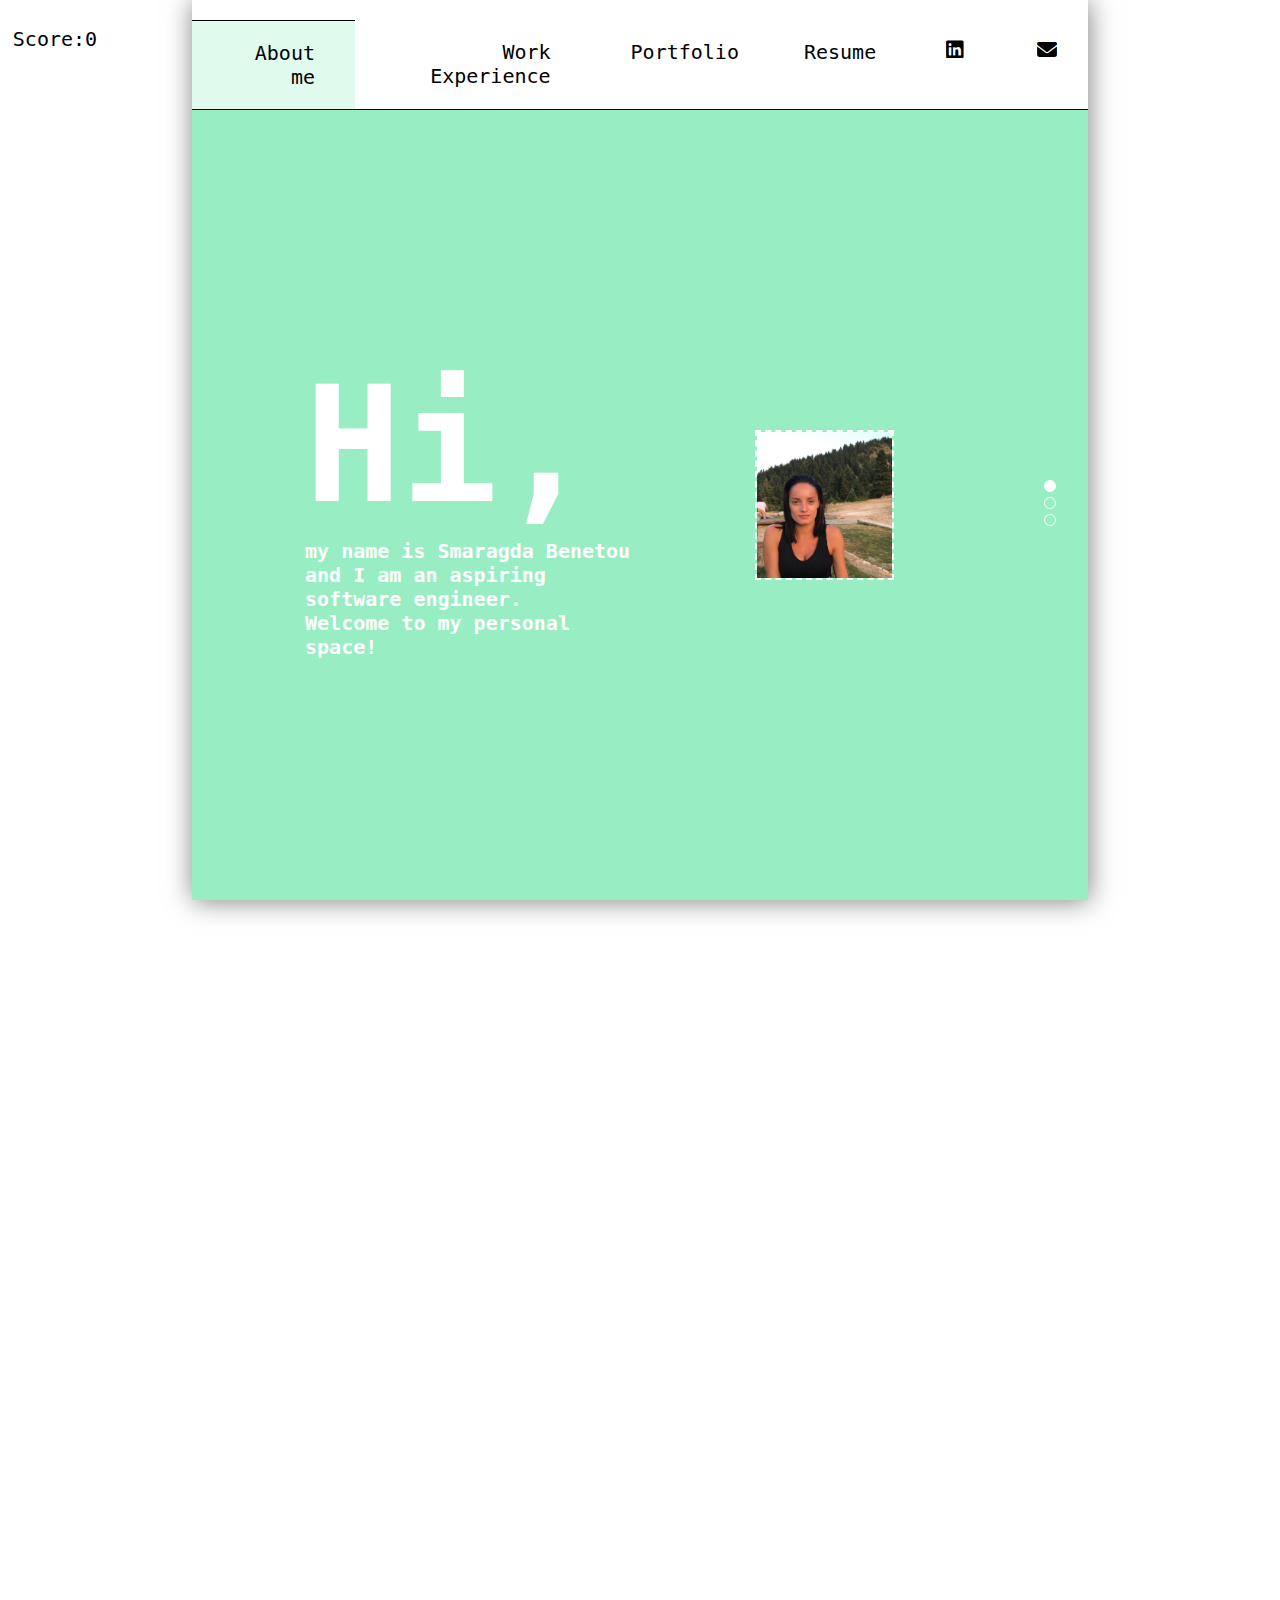
<file: index.html>
<html>
<head>
  <link rel="stylesheet" href="style.css">
  <link rel="stylesheet" href="./fontawesome/css/all.min.css">
</head>
<body>
  <div class="score">Score:<span id="val" >0</span></div>

  <div class="main_layout">
<div class="header">
  <nav class="option">
  <ul>
  <li class="option"><i class="fa-solid fa-bars"></i>  </li>
</ul>
</nav>
<nav id="list-1">
<ul>
<li class="current" id="aboutme" onclick="goto('./index.html')">
    About me
    </li>
  <li id="workexp" onclick="goto('./workexp.html')">
    Work Experience
</li>
    <li id="port" onclick="goto('./portfolio.html')">
        Portfolio    </li>
        <li id="res" onclick="window.open('./assets/BenetouSmaragdi_Resume.pdf')">
          Resume
        </li>



  </ul>

</nav>
<nav id="list-2">
<ul class="contact-list">

  <li onclick="window.open('https://www.linkedin.com/in/smaragdabenetou')">
<i class="fa-brands fa-linkedin"></i>    </li>

<li onclick="copyToClipboard('benetou.smaragda@gmail.com')" >
<i class="fa-solid fa-envelope"></i>  </li>

  </ul>

</nav>
</div>
<div class="content">
  <div class="downarrow"><i class=" fa-solid fa-chevron-up fa-4x" id="goup" style="color:white;"></i></div>

<div class="outer">

  <div class="main pg-1">
<div class="text ">
  <span class="large-txt">Hi,</span> </br>my name is
  Smaragda Benetou </br>  and I am an aspiring software engineer. </br></<br>
  Welcome to my personal space!</div>
<div class="image small-img">
  <img src="./img/me.png" />

</div>

  </div>
  <div class="main pg-2">
<div class="aboutme ">

  I am a student at the National and Technical University of Athens currently attending my 5th year in an Integrated Masters degree in Electrical and Computer Engineering. My area of focus is Software, Machine Learning, Robotics and Signal Processing with a GPA of 8.42/10. At this period, I am working on my diploma thesis in collaboration with ETH,Zurich on Semantic Image Segmentation.


  </div>

</div>
<div class="main pg-3">
<div class="aboutme ">

  I have a strong foundation in programming with experience in C++, C#, C, python, javascript, SQL, dart, prolog, ml.
  Along with experience on frameworks such as ASP.NET MVC 5 and Flutter. I work on both Windows and Linux platforms. Experience with Database Management Systems such as Microsoft SQL Server, phpmyadmin, InfluxDb. Also familiar with tools used in robotics such as Ros and in Machine Learning such as python libraries tensorflow and torch.

</div>

</div>
</div>
<div class="indicators">
  <ul>
    <li class="ind chos" id="ind-1">

      </li>
    <li class="ind"  id="ind-2" >
  </li>
        <li class="ind" id="ind-3">
           </li>
    </ul>


</div>
<div class="downarrow"><i class=" fa-solid fa-chevron-down fa-4x" id="godown" style="color:white;"></i></div>
</div>
</div>
    <div class="bubble">
<div class="item" id="first"></div>
<div class="item" id="second"></div>
<div class="item" id="third"></div>



  </div>
</body>
<script src="//ajax.googleapis.com/ajax/libs/jquery/1.9.1/jquery.min.js"></script>
<script src="./bubbles.js"></script>
<script src="./main.js"></script>
<script type="text/javascript">
let scrolling = false;
var scrollup=false
setInterval(() => {
    if (scrolling) {
        scrolling = false;
        console.log("scroll")
        var to
        if(scrollup){
        to = page+1
      }
        else{
          to=page-1
        }
        if (to<4 && to>0 && $(window).width()>1000 &&  $(window).height()>950){
          $( "#ind-"+to.toString() ).click()
        }
    }
},1000);

$(window).on("wheel",function(e){
scrolling=true
if(e.originalEvent.wheelDelta<0)
scrollup =true
else{
  scrollup=false
}

});


  $( document ).ready(function() {
    $(".pg-2").hide()
    $(".pg-3").hide()
    $("#godown").show()
    $("#goup").hide()


  });
  $( window ).resize(function() {
  if($(window).width()>1000){
    $("#list-2").show()
    $("#list-1").show()
    $(".pg-2").hide()
    $(".pg-3").hide()
    show= false;
  }
  if($(window).width()<1000){
  $(".pg-1").show()
  $(".pg-2").hide()
  $(".pg-3").hide()

  }
  });
$("#godown").on('click', function(){
  var to = page+1
  if(to< 4){
    $( "#ind-"+to.toString() ).click()
  }
  if(to == 3){
    $("#godown").hide()
  }
  if(to == 2){
    $("#goup").show()
  }
})
$("#goup").on('click', function(){
  var to = page-1
  if(to>0){
    $( "#ind-"+to.toString() ).click()
  }
  if(to == 1){
    $("#goup").hide()
  }
  if(to == 2){
    $("#godown").show()
  }
})
</script>


</html>
</file>
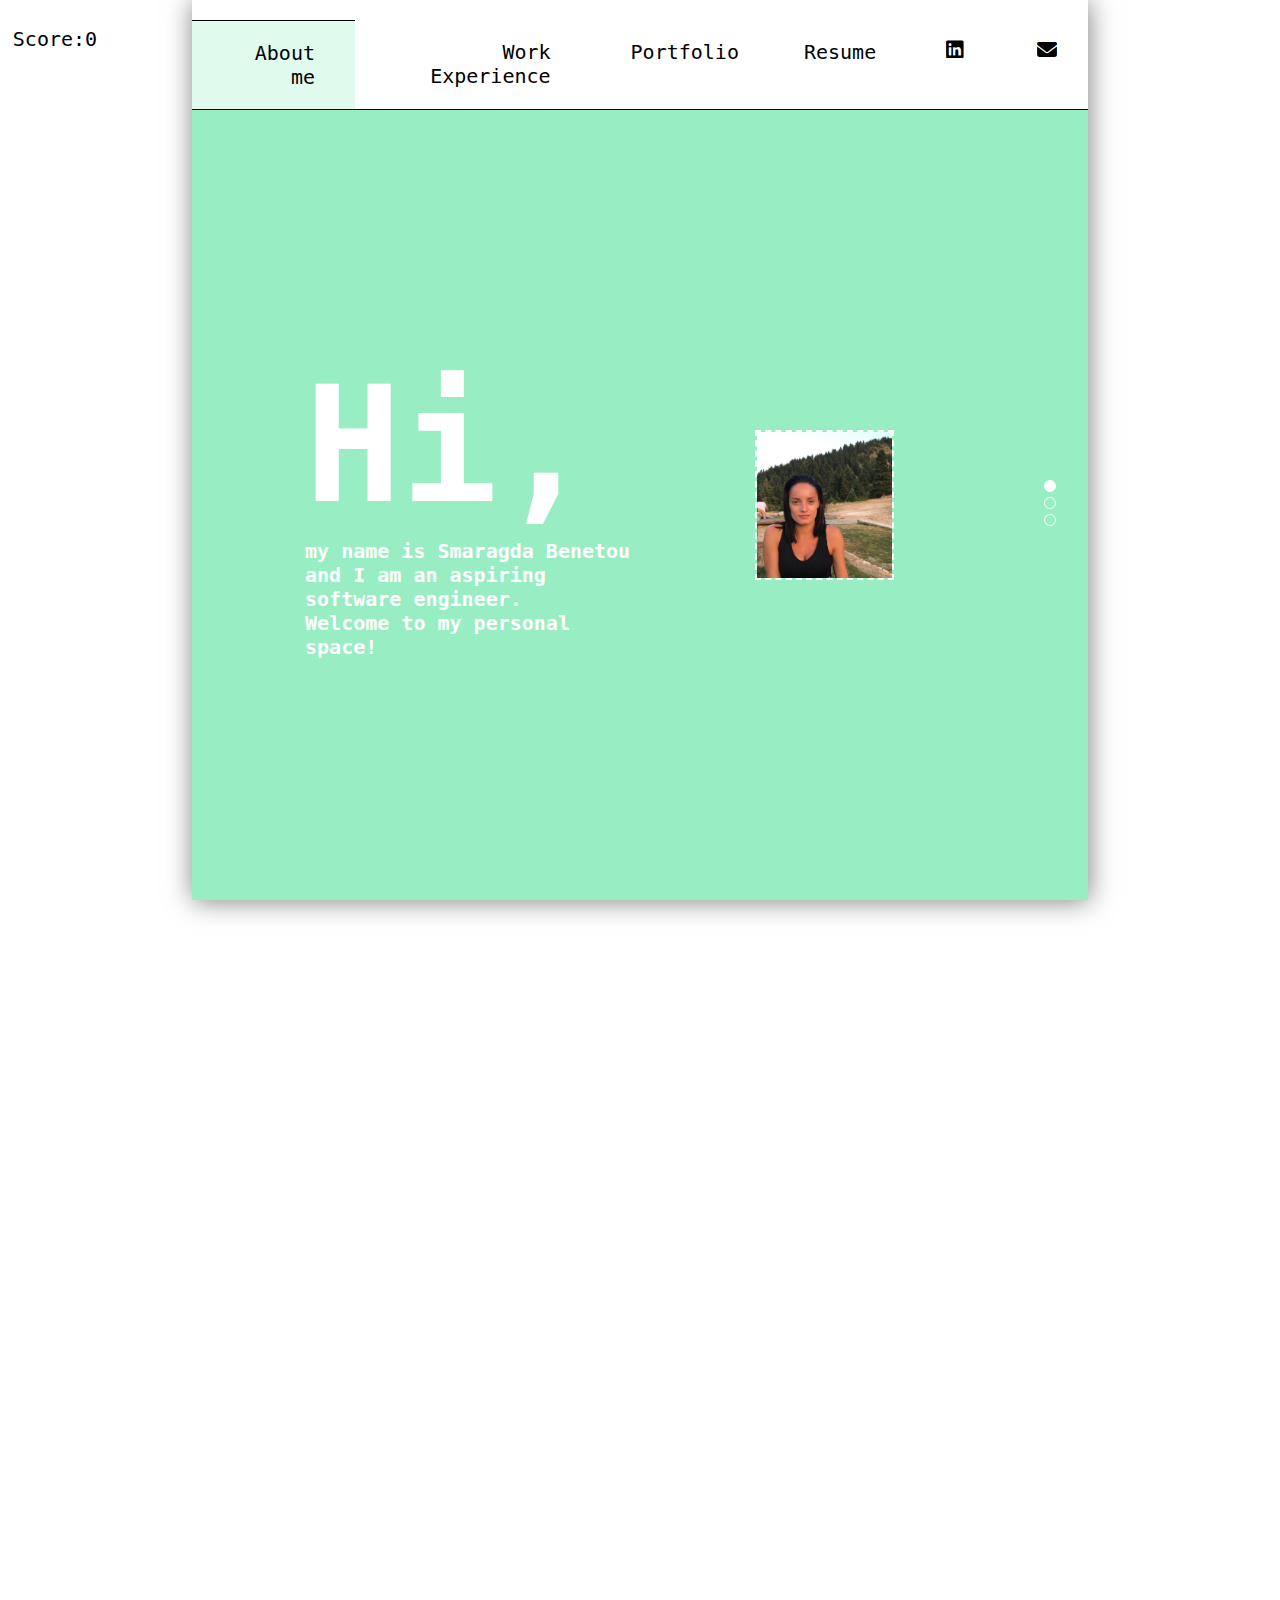
<file: me.html>
<html>
<head>
  <link rel="stylesheet" href="style.css">
  <link rel="stylesheet" href="./fontawesome/css/all.min.css">
</head>
<body>
  <div class="score">Score:<span id="val" >0</span></div>

  <div class="main_layout">
<div class="header">
  <nav class="option">
  <ul>
  <li class="option"><i class="fa-solid fa-bars"></i>  </li>
</ul>
</nav>
<nav id="list-1">
<ul>
<li class="current" id="aboutme" onclick="goto('./me.html')">
    About me
    </li>
  <li id="workexp" onclick="goto('./workexp.html')">
    Work Experience
</li>
    <li id="port" onclick="goto('./portfolio.html')">
        Portfolio    </li>
        <li id="res" onclick="window.open('./assets/BenetouSmaragdi_Resume.pdf')">
          Resume
        </li>



  </ul>

</nav>
<nav id="list-2">
<ul class="contact-list">

  <li onclick="window.open('https://www.linkedin.com/in/smaragdabenetou')">
<i class="fa-brands fa-linkedin"></i>    </li>

<li onclick="copyToClipboard('benetou.smaragda@gmail.com')" >
<i class="fa-solid fa-envelope"></i>  </li>

  </ul>

</nav>
</div>
<div class="content">
<div class="outer">

  <div class="main pg-1">
<div class="text ">
  <span class="large-txt">Hi,</span> </br>my name is
  Smaragda Benetou </br>  and I am an aspiring software engineer. </br></<br>
  Welcome to my personal space!</div>
<div class="image small-img">
  <img src="./img/me.png" />

</div>

  </div>
  <div class="main pg-2">
<div class="aboutme ">

  I am a student at the National and Technical University of Athens currently attending my 5th year in an Integrated Masters degree in Electrical and Computer Engineering. At this period, I am working on my diploma thesis in collaboration with ETH,Zurich on Semantic Image Segmentation.


  </div>

</div>
<div class="main pg-3">
<div class="aboutme ">

  My focus in the curriculum is on Software, Robotics and Signals with a GPA of 8.3/10. I have a strong foundation in programming with experience in C++, C#, C, python, javascript, SQL, dart, prolog, ml.
  Along with experience on frameworks such as ASP.NET MVC 5 and Flutter. I work on both Windows and Linux platforms. Experience with Database Management Systems such as Microsoft SQL Server, phpmyadmin, InfluxDb. Also familiar with tools used in robotics such as Ros and in Machine Learning such as python libraries tensorflow and torch.

</div>

</div>
</div>
<div class="indicators">
  <ul>
    <li class="ind chos" id="ind-1">

      </li>
    <li class="ind"  id="ind-2" >
  </li>
        <li class="ind" id="ind-3">
           </li>
    </ul>


</div>
</div>
</div>
    <div class="bubble">
<div class="item" id="first"></div>
<div class="item" id="second"></div>
<div class="item" id="third"></div>



  </div>
</body>
<script src="http://ajax.googleapis.com/ajax/libs/jquery/1.9.1/jquery.min.js"></script>
<script src="./bubbles.js"></script>
<script src="./main.js"></script>
<script type="text/javascript">
let scrolling = false;
var scrollup=false
setInterval(() => {
    if (scrolling) {
        scrolling = false;
        console.log("scroll")
        var to
        if(scrollup){
        to = page+1
      }
        else{
          to=page-1
        }
        if (to<4 && to>0 && $(window).width()>1000 &&  $(window).height()>950){
          $( "#ind-"+to.toString() ).click()
        }
    }
},1000);

$(window).on("wheel",function(e){
scrolling=true
if(e.originalEvent.wheelDelta<0)
scrollup =true
else{
  scrollup=false
}

});


  $( document ).ready(function() {
    if($(window).width()>1000){
    $(".pg-2").hide()
    $(".pg-3").hide()
}
  });
  $( window ).resize(function() {
  if($(window).width()>1000){
    $("#list-2").show()
    $("#list-1").show()
    $(".pg-2").hide()
    $(".pg-3").hide()
    show= false;
  }
  if($(window).width()<1000){
  $(".pg-1").show()
  $(".pg-2").show()
  $(".pg-3").show()

  }
  });


</script>


</html>
</file>
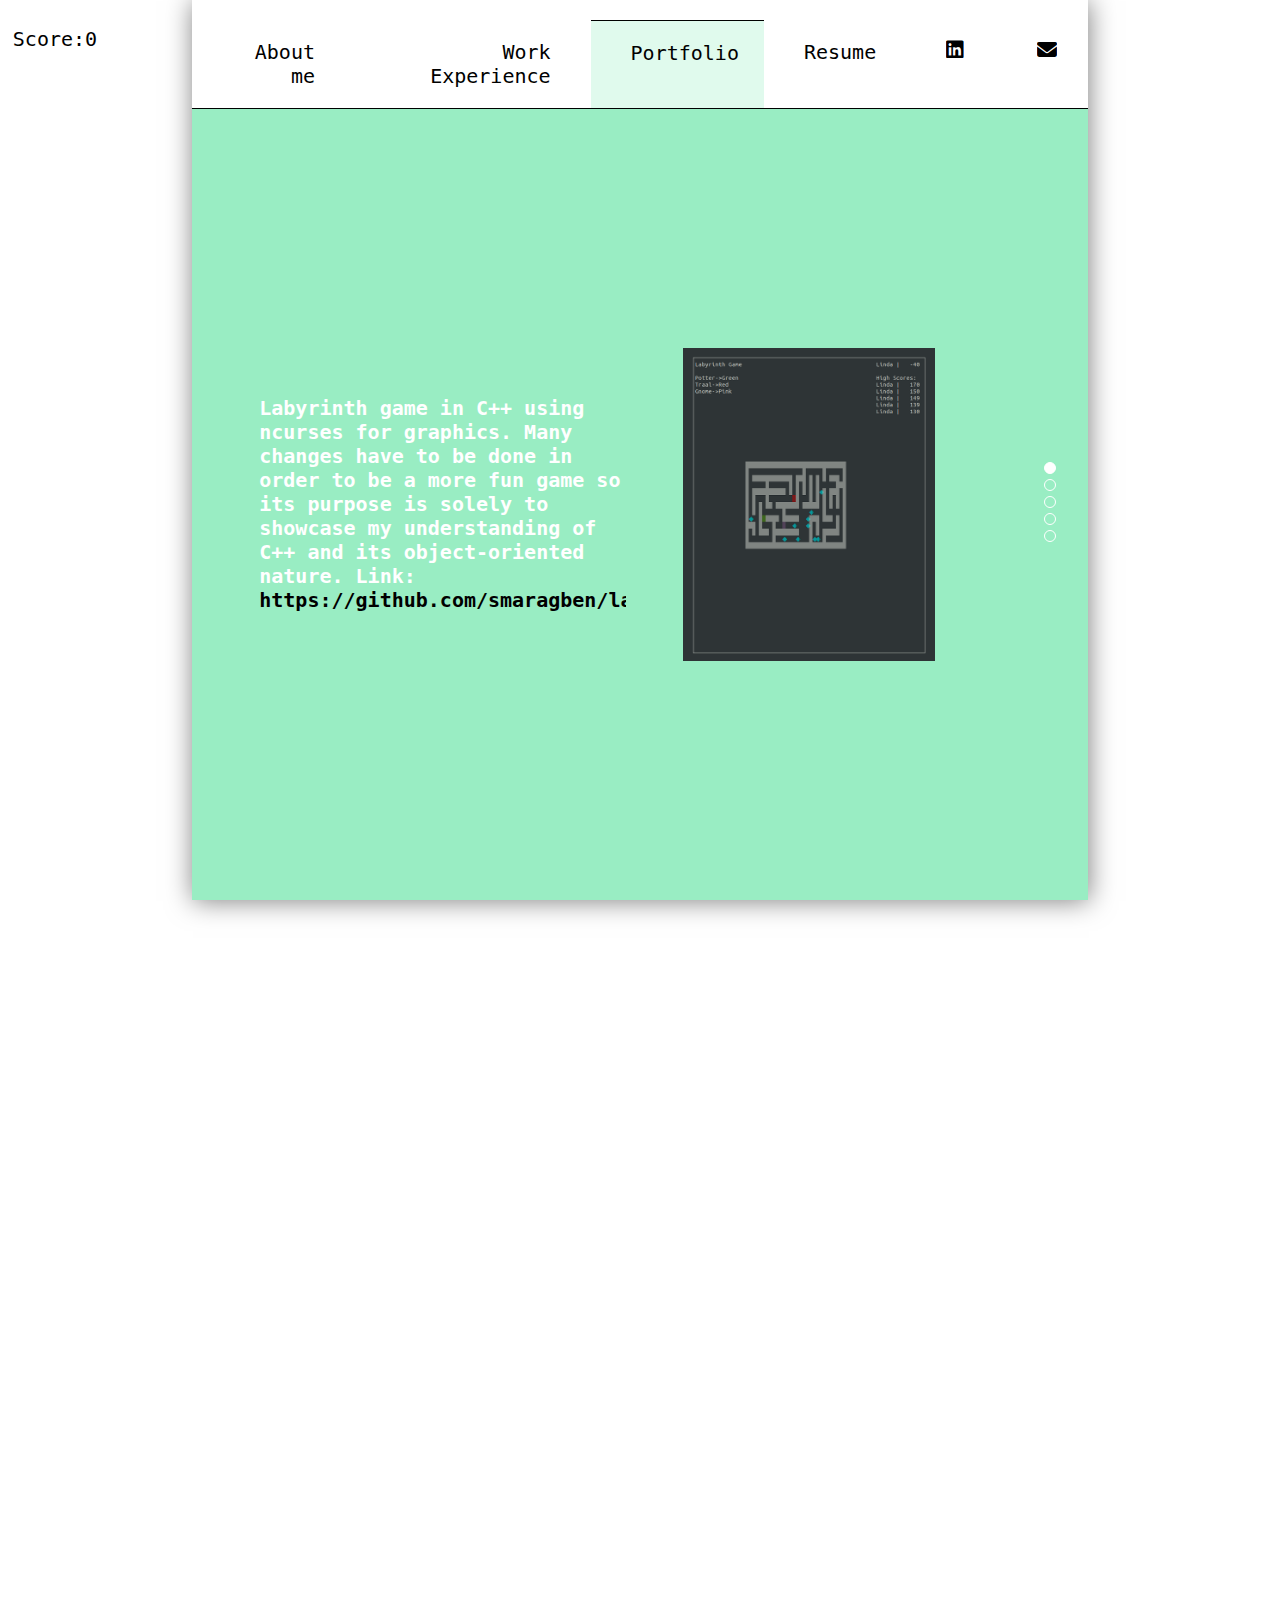
<file: portfolio.html>
<html>
<head>
  <link rel="stylesheet" href="style.css">
  <link rel="stylesheet" href="./fontawesome/css/all.min.css">
</head>
<body>
  <div class="score">Score:<span id="val" >0</span></div>

  <div class="main_layout">
<div class="header">
  <nav class="option">
  <ul>
  <li class="option"><i class="fa-solid fa-bars"></i>  </li>
</ul>
</nav>
<nav id="list-1">
<ul>
<li  id="aboutme" onclick="goto('./index.html')">
    About me
    </li>
  <li id="workexp" onclick="goto('./workexp.html')">
    Work Experience
</li>
    <li id="port" class="current"  onclick="goto('./portfolio.html')">
        Portfolio    </li>
        <li id="res" onclick="window.open('./assets/BenetouSmaragdi_Resume.pdf')">
          Resume
        </li>



  </ul>

</nav>
<nav id="list-2">
<ul class="contact-list">

  <li onclick="window.open('https://www.linkedin.com/in/smaragdabenetou')">
<i class="fa-brands fa-linkedin"></i>    </li>

<li onclick="copyToClipboard('benetou.smaragda@gmail.com')" >
<i class="fa-solid fa-envelope"></i>  </li>

  </ul>

</nav>
</div>
<div class="content">
  <div class="downarrow"><i class=" fa-solid fa-chevron-up fa-4x" id="goup" style="color:white;"></i></div>

<div class="outer">


<div class="main pg-1 lg-main">
<div class="text  ">
Labyrinth game in C++ using ncurses for graphics. Many changes have to be done in order to be a more fun game so its purpose is solely to showcase my understanding of C++ and its object-oriented nature.
Link: <a href="https://github.com/smaragben/labyrinthgame" target="_blank">https://github.com/smaragben/labyrinthgame</a>.
</div>
<div class="image lg-img noborder">
<img class="noborder" src="./img/labyrinth.png" />

</div>

</div>
<div class="main pg-2 lg-main">
<div class="text ">
Flutter mobile application in Dart showcasing the Prom Racing FSAE team. It includes photos, news and quizzes on the Formula Student Rules. Also connected with Firebase Database. Link: <a href="https://github.com/smaragben/promapp" target="_blank">https://github.com/smaragben/promapp</a>
</div>
<div class="image noborder lg-img">
<img class="noborder" src="./img/app.png" />

</div>

</div>
<div class="main pg-3 small-main">
<div class="aboutme">
This website implemented with Javascript, pure CSS and HTML.Link:<a href="https://github.com/smaragben/personalpage" target="_blank"> https://github.com/smaragben/personalpage</a>
</div>


</div>

<div class="main pg-4 lg-main">
<div class="text ">
Ros implementation of mobile robot wall following and localization using PD controller and EKF filter. Visualized in Gazebo environment. Link: <a href=" https://github.com/smaragben/mobile_robot" target="_blank">https://github.com/smaragben/mobile_robot</a>
</div>
<div class="image noborder lg-img">
<img class="noborder" src="./img/robot.png" />

</div>

</div>


<div class="main pg-5 lg-main">
<div class="text ">
Prom Racing Telemetry web application. Implemented with Node.Js server. Signals from vehicle are recieved from Telemetry Hub that is connected to the laptop running the server and posted to localhost Grafana server for realtime graphs and InfluxDb server. Grafana is also connected to InfluxDb for non-realtime graphs.
</div>
<div class="image noborder lg-img">
<img class="noborder" src="./img/telemetry.png" />

</div>

</div>

</div>
<div class="indicators">
  <ul>
    <li class="ind chos" id="ind-1">

      </li>
    <li class="ind"  id="ind-2" >
  </li>
  <li class="ind"  id="ind-3" >
</li>
<li class="ind"  id="ind-4" >
</li>
<li class="ind"  id="ind-5" >
</li>
    </ul>


</div>
<div class="downarrow"><i class=" fa-solid fa-chevron-down fa-4x" id="godown" style="color:white;"></i></div>

</div>
</div>
    <div class="bubble">
<div class="item" id="first"></div>
<div class="item" id="second"></div>
<div class="item" id="third"></div>



  </div>
</body>
<script src="//ajax.googleapis.com/ajax/libs/jquery/1.9.1/jquery.min.js"></script>
<script src="./bubbles.js"></script>
<script src="./main.js"></script>
<script type="text/javascript">


let scrolling = false;
var scrollup=false
setInterval(() => {
    if (scrolling) {
        scrolling = false;
        console.log("scroll")
        var to
        if(scrollup){
        to = page+1
      }
        else{
          to=page-1
        }
        if (to<6 && to>0 && $(window).width()>1000 &&  $(window).height()>950){
          $( "#ind-"+to.toString() ).click()

    }
  }
},1000);

$(window).on("wheel",function(e){
scrolling=true
if(e.originalEvent.wheelDelta<0)
scrollup =true
else{
  scrollup=false
}

});

  $( document ).ready(function() {

    $(".pg-2").hide()
    $(".pg-3").hide()
    $(".pg-4").hide()
    $(".pg-5").hide()
    $(".pg-6").hide()
    $("#godown").show()
    $("#goup").hide()

  });
  $( window ).resize(function() {
  if($(window).width()>1000){
    $("#list-2").show()
    $("#list-1").show()
    $(".pg-2").hide()
    $(".pg-3").hide()
    $(".pg-4").hide()
    $(".pg-5").hide()
    $(".pg-6").hide()

    show= false;
  }

  });

  $("#godown").on('click', function(){
    var to = page+1
    if(to< 6){

      $( ".pg-"+to.toString() ).addClass("down")
      $( ".pg-"+to.toString() ).removeClass("up")
      $( "#ind-"+to.toString() ).click()

    }
    if(to == 5){
      $("#godown").hide()
    }
    if(to == 2){
      $("#goup").show()
    }
  })
  $("#goup").on('click', function(){
    var to = page-1
    if(to>0){
        $( ".pg-"+to.toString() ).addClass("up")
        $( ".pg-"+to.toString() ).removeClass("down")
      $( "#ind-"+to.toString() ).click()
    }
    if(to == 1){
      $("#goup").hide()
    }
    if(to == 2){
      $("#godown").show()
    }
  })
</script>


</html>
</file>
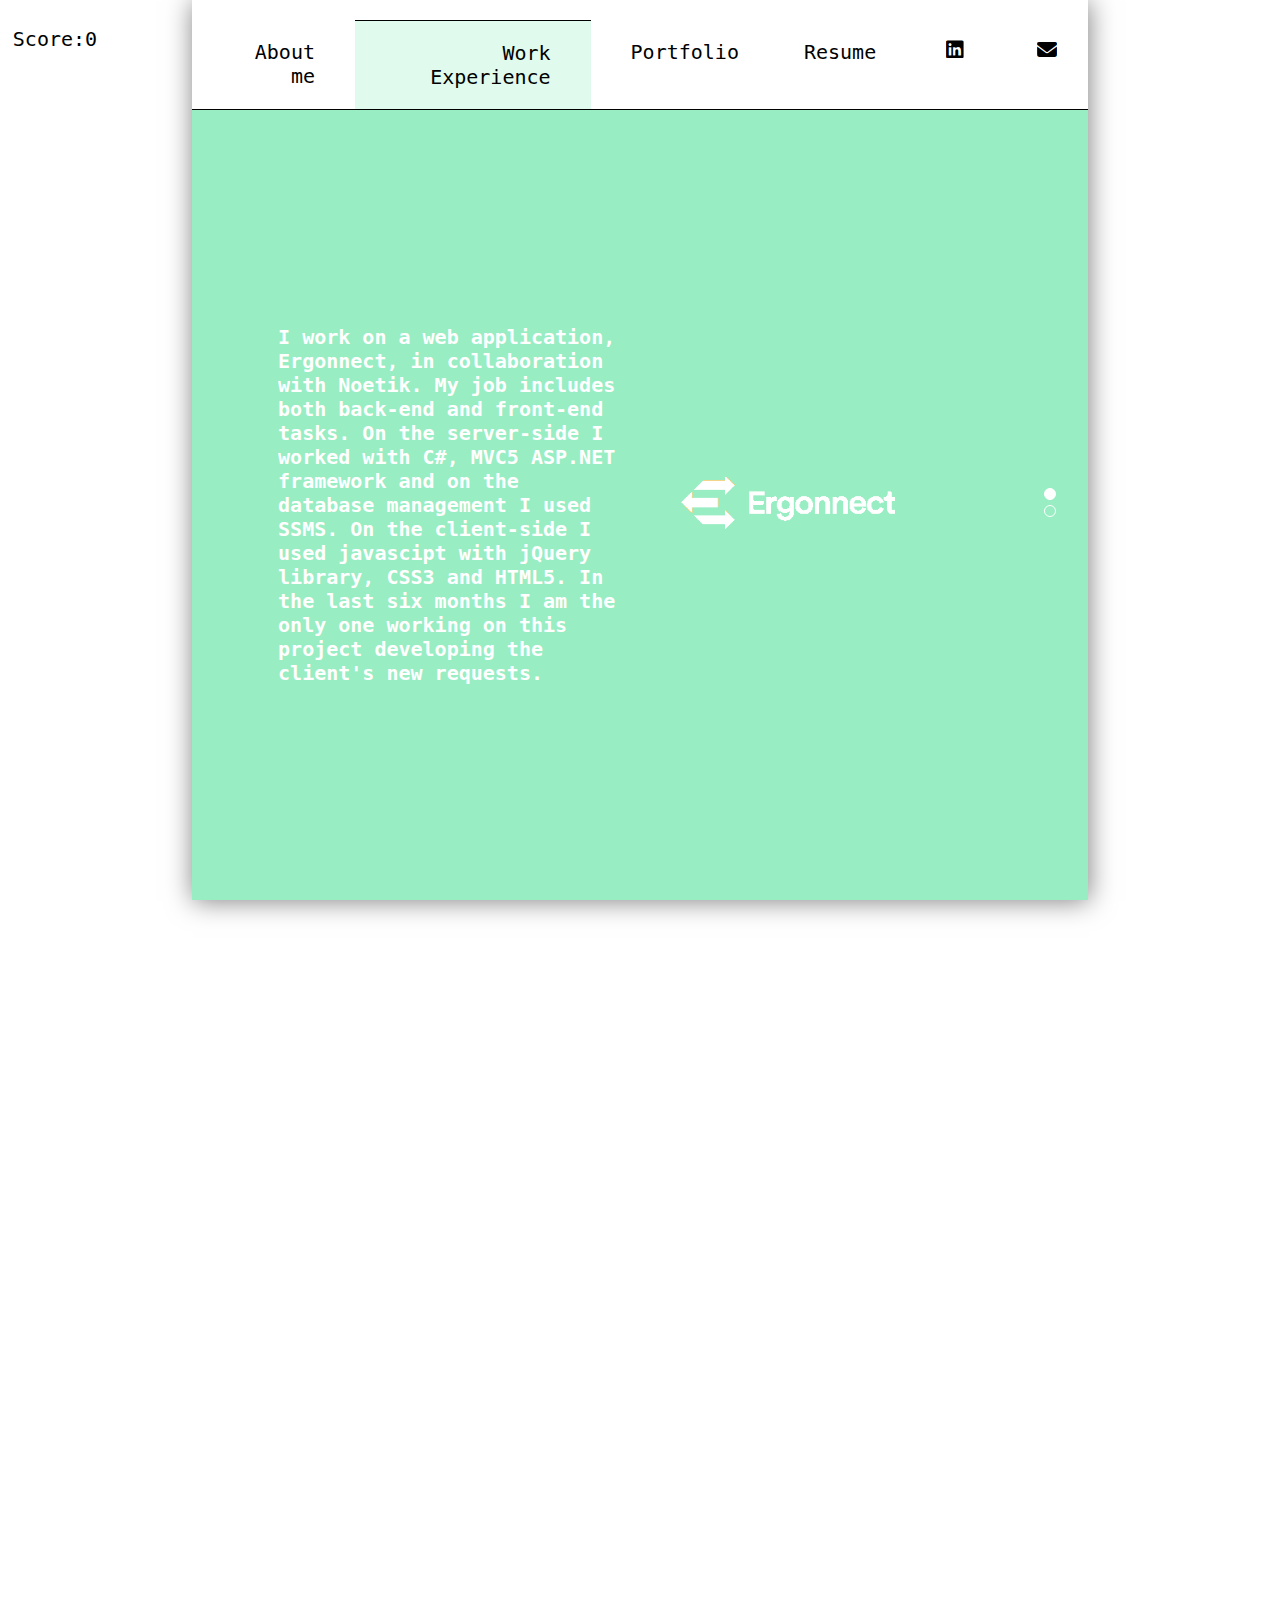
<file: workexp.html>
<html>
<head>
  <link rel="stylesheet" href="style.css">
  <link rel="stylesheet" href="./fontawesome/css/all.min.css">
</head>
<body>
  <div class="score">Score:<span id="val" >0</span></div>

  <div class="main_layout">
<div class="header">
  <nav class="option">
  <ul>
  <li class="option"><i class="fa-solid fa-bars"></i>  </li>
</ul>
</nav>
<nav id="list-1">
<ul>
<li  id="aboutme" onclick="goto('./index.html')">
    About me
    </li>
  <li id="workexp" class="current" onclick="goto('./workexp.html')">
    Work Experience
</li>
    <li id="port" onclick="goto('./portfolio.html')">
        Portfolio    </li>
    <li id="res" onclick="window.open('./assets/BenetouSmaragdi_Resume.pdf')">
          Resume
        </li>


  </ul>

</nav>
<nav id="list-2">
<ul class="contact-list">
  <li onclick="window.open('https://www.linkedin.com/in/smaragdabenetou')">
<i class="fa-brands fa-linkedin"></i>    </li>

<li onclick="copyToClipboard('benetou.smaragda@gmail.com')" >
<i class="fa-solid fa-envelope"></i>  </li>

  </ul>

</nav>
</div>
<div class="content">
  <div class="downarrow"><i class=" fa-solid fa-chevron-up fa-4x" id="goup" style="color:white;"></i></div>

<div class="outer">


<div class="main pg-1">
<div class="text ">
  I work on a web application, Ergonnect, in collaboration with Noetik. My job includes both back-end and front-end tasks. On the server-side I worked with C#, MVC5 ASP.NET framework and on the database management I used SSMS. On the client-side I used javascipt with jQuery library, CSS3 and HTML5. In the last six months I am the only one working on this project developing the client's new requests.
</div>
<div class="image noborder lg-img">
<img class="noborder" src="./img/ergonnect.png" />

</div>

</div>
<div class="main pg-2">
<div class="text ">

I am a member of Prom Racing NTUA FSAE Team and Specifically member of the Electronics Team from 2020-2021 and member of the Driverless Team from 2021-2022. Developed the Telemetry Website with NodeJS server and Grafana for graphs connected with a database in InfluxDb. In the driverless sector, I worked with on the perception of the car. Specifically, developed the cone detection model using Yolov5 and worked on software which processes images to get information about the environment.
</div>
<div class="image noborder lg-img">
<img class="noborder" src="./img/prom.png" />

</div>

</div>

</div>
<div class="indicators">
  <ul>
    <li class="ind chos" id="ind-1">

      </li>
    <li class="ind"  id="ind-2" >
  </li>

    </ul>


</div>
<div class="downarrow"><i class=" fa-solid fa-chevron-down fa-4x" id="godown" style="color:white;"></i></div>

</div>
</div>
    <div class="bubble">
<div class="item" id="first"></div>
<div class="item" id="second"></div>
<div class="item" id="third"></div>



  </div>
</body>
<script src="//ajax.googleapis.com/ajax/libs/jquery/1.9.1/jquery.min.js"></script>
<script src="./bubbles.js"></script>
<script src="./main.js"></script>
<script type="text/javascript">


let scrolling = false;
var scrollup=false
setInterval(() => {
    if (scrolling) {
        scrolling = false;
        console.log("scroll")
        var to
        if(scrollup){
        to = page+1
      }
        else{
          to=page-1
        }
        if (to<3 && to>0 && $(window).width()>1000 &&  $(window).height()>950){
          $( "#ind-"+to.toString() ).click()
        }
    }
},1000);

$(window).on("wheel",function(e){
scrolling=true
if(e.originalEvent.wheelDelta<0)
scrollup =true
else{
  scrollup=false
}

});

  $( document ).ready(function() {

    $(".pg-2").hide()
    $(".pg-3").hide()
    $("#godown").show()
    $("#goup").hide()

  });
  $( window ).resize(function() {
  if($(window).width()>1000){
    $("#list-2").show()
    $("#list-1").show()
    $(".pg-2").hide()
    $(".pg-3").hide()
    show= false;
  }
  if($(window).width()<1000){
  $(".pg-1").show()
  $(".pg-2").show()
  $(".pg-3").show()

  }
  });

  $("#godown").on('click', function(){
    var to = page+1
    if(to< 3){
      $( ".pg-"+to.toString() ).addClass("down")
      $( ".pg-"+to.toString() ).removeClass("up")
            $( "#ind-"+to.toString() ).click()

    }
    if(to == 2){
      $("#godown").hide()
    }
    if(to == 2){
      $("#goup").show()
    }
  })
  $("#goup").on('click', function(){
    var to = page-1
    if(to>0){
      $( "#ind-"+to.toString() ).click()
      $( ".pg-"+to.toString() ).addClass("up")
      $( ".pg-"+to.toString() ).removeClass("down")    }
    if(to == 1){
      $("#goup").hide()
    }
    if(to == 1){
      $("#godown").show()
    }
  })
</script>


</html>
</file>
<file: style.css>
*{
  margin:0;
  padding:0;
  overflow: hidden;
  font-family: 'monospace';
  color: black;
font-size: 20px;
}
body{
  background-color: rgb(255, 255, 255);

}
ul{

  background-color: rgba(0,0,0,0);
}
li a { margin: 0px; display: block; width: 100%; height: 100%; }

.content{

  background-color: rgba(153, 237, 195,1);
  overflow-y: scroll;

}



nav ul{
  display: flex;
  text-align:end;
  list-style: none;
}

nav li{
  padding: 1em 2em;

}
nav li:hover{
  border-top: solid 1px black;
  cursor: pointer;
  background-color: rgba(153, 237, 195,0.3)

}

nav li.current{
  border-top: solid 1px black;
  cursor: pointer;
  background-color: rgba(153, 237, 195,0.3)

}

.option{
 display:none;
}

.outer{
  overflow-y:scroll;
  width:100%;
background-color: rgba(0,0,0,0);
}
.score{
  position: absolute;
  top:3%;
  left:1%;
  color:black;

}
.main_layout{
  color: white;
position: relative;
z-index: 10;
  width:70%;
  height: 100vh;
box-shadow: 1px 1px 25px 0px  rgba(0,0,0,0.5);
  margin:0 auto;
  overflow-y:scroll;
  -ms-overflow-style: none;
  scrollbar-width:none;
}

.main_layout::-webkit-scrollbar{
  width:0 !important;
  display: none;
}

::-webkit-scrollbar {
    width: 0;
    background: transparent;
}
::-webkit-scrollbar-thumb {
    background: #FF0000;
}

.header{
  width:100%;
  height:auto;
  border-bottom: solid 1px black;
  display: flex;
  padding-top: 1em;
  justify-content: space-between;
  box-shadow: 0px 4px 6px -2px  rgba(0,0,0,0.5);

}


.main{
  width:85%;
  height:auto;
  overflow-y:scroll;
  border-radius:10px;
  z-index: 10;
  display: flex;
  align-items: center;
  justify-content: space-between;
  background-color: rgba(0,0,0,0);
  font-weight: 700;
margin:5vh auto;
color: white;
}
.text{
  width: 50%;
  background-color: rgba(0,0,0,0);
  z-index: 10;
  color: white;
font-weight: 700;

}
img{
  width:100%;
border: dashed 2px  white;

}

a{
text-decoration: none;
background-color: rgba(0,0,0,0);
}

b{
  color: white;
}
 .large-txt{
  font-size: 8em;
  font-weight:700;
  background-color: rgba(0,0,0,0);
  color: white;


}
.aboutme{
  width:83.3333%;
  background-color: rgba(0,0,0,0);
  color: white;
height:100%;
}
.image{
  display:flex;
  align-items: center;
  z-index: 10;
  background-color: rgba(0,0,0,0);
}

 #first{
  position:absolute;
  right:30%;
  width:50px;
  height:50px;
}
#second{
  position:absolute;
  right:20%;
  width:20px;
  height:20px;
}
#third{
  position:absolute;
  right:70%;
  width:70px;
  height:70px;
}


.bubble{
  width: 100%;
  height:100vh;
  z-index: 0;

 }
.bubble .item{

  opacity:0;
  border:0.3px solid rgba(255,255,255,0.1);
animation:bubble 20s linear ;
z-index: 0;
border-radius: 50%;

}

.ind {
  width:10px;
  height: 10px;
  border: 1px solid white;
  border-radius: 50%;
  background-color: rgba(0,0,0,0);
  margin-bottom:5px;
  margin-left: 5px;

}
.ind:hover{
  background-color: white !important;
cursor: pointer;
}
.chos{
  background-color: white !important;

}

@keyframes main-img{
0%{
  opacity:0;
}
50%{
  opacity:0;
}

100%{
  opacity:1;

}
}

.noborder{
  border:2px solid rgba(0,0,0,0) !important;
}

@keyframes main-txt{
0%{
  opacity:0;
  transform: translateX(50%);
}
50%{
  opacity:1;
  transform: translateX(50%);

}
100%{
  opacity:1;


}
}

@keyframes sm-main-txt{
0%{
  opacity:0;
  transform: translateY(50%);
}
100%{
  opacity:1;


}
}

@keyframes main-txt-down{
0%{
  opacity:0;
  transform: translateY(-50%);
}
100%{
  opacity:1;


}
}

@keyframes main-txt-up{
0%{
  opacity:0;
  transform: translateY(50%);
}
100%{
  opacity:1;


}
}

@keyframes main-txt-down-dis{
0%{
  opacity:1;
}
100%{
  opacity:0;
  transform: translateY(-50%);


}
}

@keyframes main-txt-up-dis{
100%{
  opacity:0;
  transform: translateY(50%);
}
0%{
  opacity:1;


}
}
@keyframes bubble{
0%{
  transform: translateY(0);
  opacity:0;
}
50%{
  opacity:1;
}
70%{
  opacity:1;
}
100%{
  transform:translateY(-100vh);
  opacity:0;

}

}
@keyframes slideup{
  0%{
    visibility: visible;

  }
  100%{
    visibility:hidden;

  }
}

@media (min-width:1000px){
.downarrow{
  display:none;
}
  .small-img{
    width:20%;

  }
  .lg-img{
    width:35%;

  }
.content{
  display:flex;
  flex: 1 1 auto;
}
  .text{
    animation: main-txt 3s linear;

  }
.aboutme{
  animation: main-img 1s linear;

}

  .indicators{
    display: flex;
    flex-direction: column;
    align-items: center;
    justify-content: space-around;
    width:10%;
    right:0;
    background-color: rgba(0,0,0,0);
  }
.hide{
  animation: slideup 0.1s linear;
}
  .main_layout{
    display:flex;
    flex-direction: column;
  }
  .main{
    position: relative;
    height:inherit;
    border-radius:10px;
    z-index: 10;
    display: flex;
    align-items: center;
    justify-content: space-around;
    color: white;
  }
  .small-main{
    width:80%;

  }
  .lg-main{
    width:90%;
  }
  .outer{
    overflow-y:scroll;
    width:100%;
  flex: 1 1 auto;
    background-color: rgba(0,0,0,0);
    align-items: center;
    display: flex;
    justify-content: center;
  }
.image{
  animation: main-img 4s linear;

}
}
@media (max-width:1000px){
  .score{
    display: none;
  }
.main{
  height: auto !important;
  margin-top: 2em;

}
  .content{
    flex-direction:column;
    height:auto;
  }
  .outer{
    height:auto;
    flex-direction: column;
  }

  .indicators{
    display: flex;
    flex-direction: row;
    align-items: center;
    justify-content: space-around;
    width:100%;
    right:0;
    background-color: rgba(0,0,0,0);
  }

  .downarrow{
    display:block !important;
    text-align: center;
    margin-bottom: 2em;
    margin-top: 2em;
    height: auto;

  }
  .header{
    display: flex;
    width:100%;
    border-bottom: solid 1px black;
    flex-direction: column;
    justify-content: space-around;
    height:auto;
    padding : 1em 0;
    padding-top: 0;

  }
  .header .small{
    display: flex;
    width:100%;
    border-bottom: solid 1px black;
    flex-direction: column;
    justify-content: space-around;
    height:3em;
    padding : 1em 0;
    padding-top: 0;

  }
  nav ul{
    display: flex;
    flex-direction: column;
    list-style: none;
    padding : 1em 0;
    align-items: end;
    min-height: min-content;
    background-color: rgba(0,0,0,0);


  }
  nav li {
    width:30%;
    background-color: rgba(0,0,0,0);

  }
   .option{
    display:block;
    z-index: 5;
    background-color: rgba(0,0,0,0);
  }

  .main{
    width: 95%;
    height:50rem;
    border-radius:10px;
    background-color: rgba(255,255,255,1);
    z-index: 5;
    flex-direction: column;
    display: flex;
    align-items: center;
    justify-content: space-around;
    background-color: rgba(153, 237, 195,0.8);
color: white;

  }

  .up{
    animation: main-txt-down 0.7s linear;

  }
  .down{

    animation: main-txt-up 0.7s linear;

  }

  .up-dis{
    animation: main-txt-down-dis 0.7s linear;

  }
  .down-dis{

    animation: main-txt-up-dis 0.7s linear;

  }

  .image{
    z-index: 5;
    background-color: rgba(0,0,0,0);
    width:50%;
    display:flex;
    align-items: center;

  }
  .text{
    padding-bottom: 2em;
  }
  .main_layout{
    width:100%;
height:100vh;
    margin:0 auto;
    overflow-y:scroll;
    -ms-overflow-style: none;
    scrollbar-width:none;
  }
  ul{
    display:flex;
  }

  #goup:hover{
filter:drop-shadow(0 0 0.2rem black);  }
  #godown:hover{
filter:drop-shadow(0 0 0.2rem black);
  }

}
</file>
